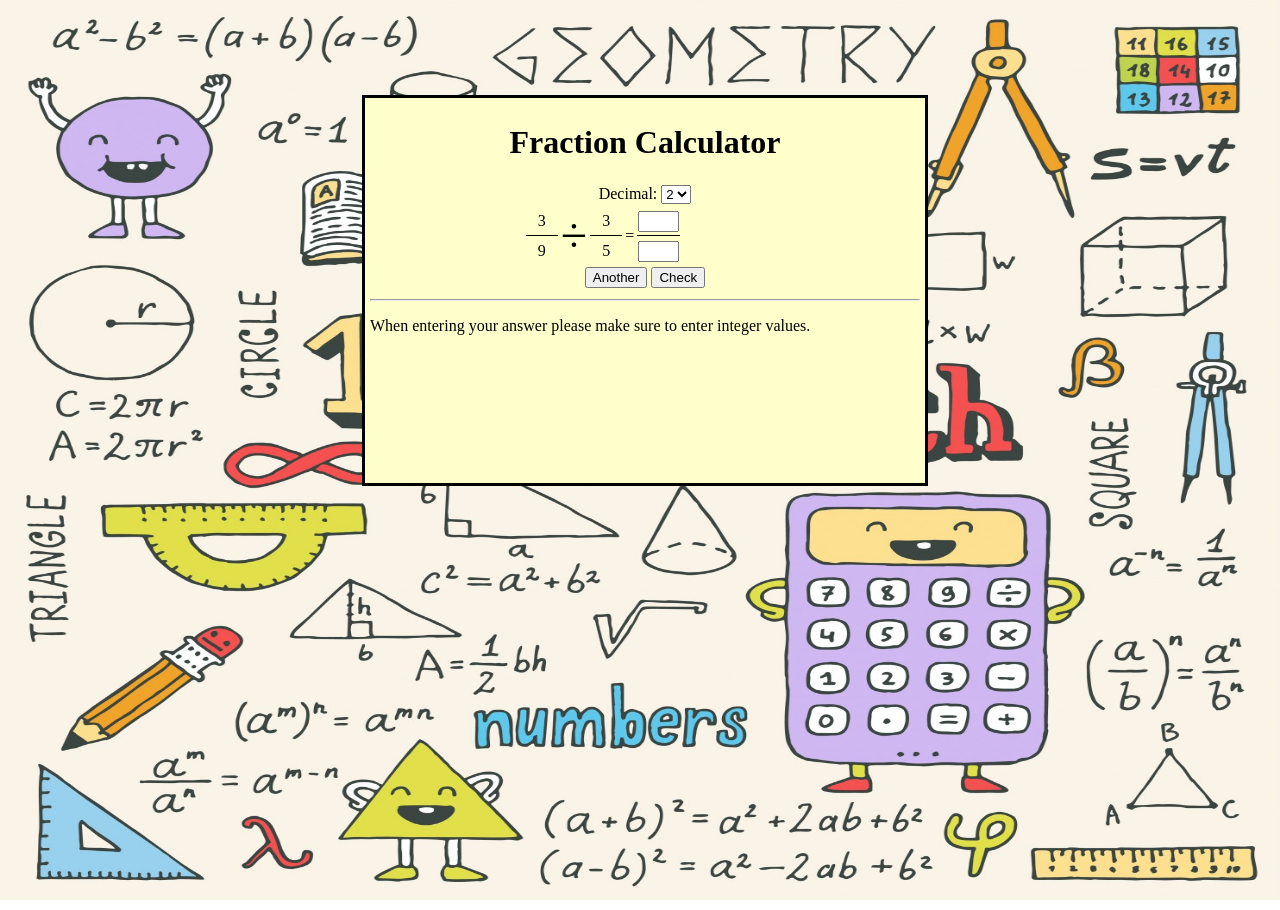
<file: Fraction Calculator Y1 S2/index.html>
<!DOCTYPE html>
<html lang="en">
<head>
	<meta charset="UTF-8">
	<meta http-equiv="X-UA-Compatible" content="IE=edge">
	<meta name="viewport" content="width=device-width, initial-scale=1.0">
	<title>Fractions Calculator</title>
	<link rel="stylesheet" type="text/css" href="css/CSSFile.css"/> 
	<script type="text/javascript" src="js/JSFile.js"></script>
</head>
<body>
	<h1>Fraction Calculator</h1>
	<table>
		<tr>
			<td colspan="6">
				Decimal:
				<select id="places">
					<option value="2">2</option>
					<option value="3">3</option>
					<option value="4">4</option>
				</select>
			</td>
		</tr>
		<tr>
			<td id="a" class="borderBottom" width="30px"> </td>
			<td rowspan="2" style="font-size:3em;">&divide;</td>
			<td id="c" class="borderBottom" width="30px"> </td>
			<td rowspan="2">=</td>
			<td class="borderBottom"><input type="text" id="num" size="3"></td>
			<td rowspan="2" id="Feedback" width="80px">Correct</td>
		</tr>
		<tr>
			<td id="b"> </td>
			<td id="d"> </td>
			<td><input type="text" id="denum" size="3"></td>
		</tr>
		<tr>
			<td colspan="6">
				<input type="button" id="reset" value="Another">
				<input type="button" id="calc" value="Check">
			</td>
		</tr>
	</table>
	<hr>
	<p id="resultPara">When entering your answer please make sure to enter integer values.</p>
</body>
</html>
</file>
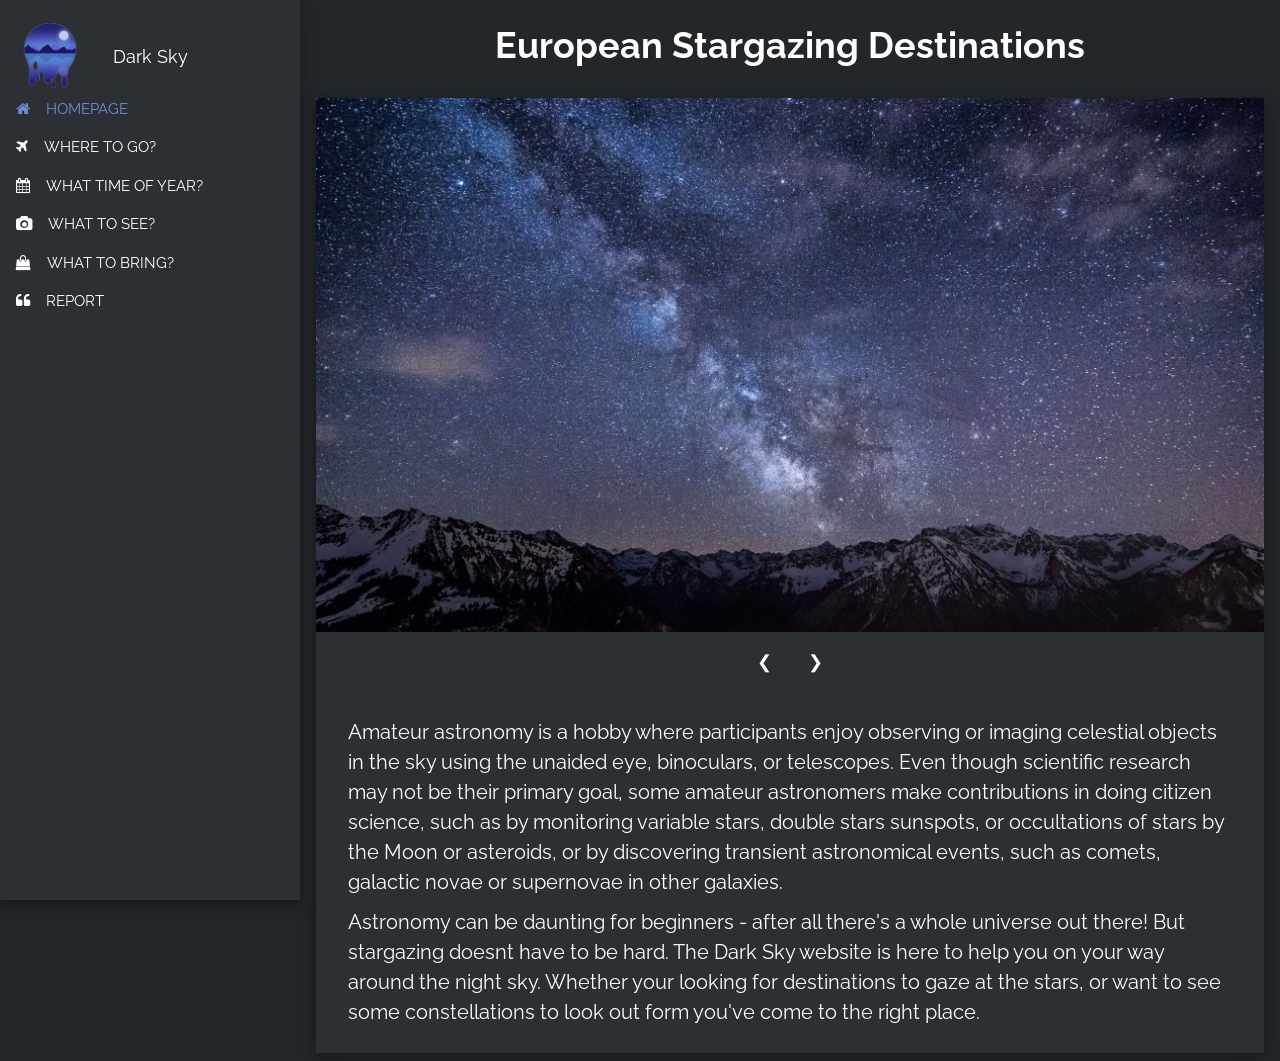
<file: Stargazing Project Y1 S1/index.html>
<!DOCTYPE html>
<html>
<title>Stargazing</title>
<meta charset="UTF-8">
<meta name="viewport" content="width=device-width, initial-scale=1">
<link rel="stylesheet" href="https://www.w3schools.com/w3css/4/w3.css">
<link rel="stylesheet" href="https://fonts.googleapis.com/css?family=Raleway">
<link rel="stylesheet" href="https://cdnjs.cloudflare.com/ajax/libs/font-awesome/4.7.0/css/font-awesome.min.css">
<link rel="stylesheet" href="css/custom.css">
<style>
body,h1,h2,h3,h4,h5,h6 {font-family: "Raleway", sans-serif}
</style>
<body class="NotBlack w3-content TextColor" style="max-width:1600px">

<!-- Sidebar/menu -->
<nav class="w3-sidebar w3-collapse Dark left w3-animate-left borderShadow" style="z-index:3;width:300px;" id="mySidebar"><br>
  <div class="w3-container">
    <a href="#" onclick="w3_close()" class="w3-hide-large w3-right w3-jumbo w3-padding w3-hover-grey" title="close menu">
      <i class="fa fa-remove"></i>
    </a>
    <div class="w3-display-container">
      <img src="images/Icon/transparency.png" style="width:25%;" class="w3-round">
      <div class="w3-display-middle w3-large">Dark Sky</div>      
  </div>
  </div>
  <div class="w3-bar-block">
    <a href="index.html" onclick="w3_close()" class="w3-bar-item w3-button w3-padding Blurple"><i class="fa fa-home w3-margin-right"></i>HOMEPAGE</a> 
    <a href="where-to-go.html" onclick="w3_close()" class="w3-bar-item w3-button w3-padding"><i class="fa fa-plane w3-margin-right"></i>WHERE TO GO?</a> 
    <a href="time-of-year.html" onclick="w3_close()" class="w3-bar-item w3-button w3-padding"><i class="fa fa-calendar w3-margin-right"></i>WHAT TIME OF YEAR?</a>
    <a href="what-to-see.html" onclick="w3_close()" class="w3-bar-item w3-button w3-padding"><i class="fa fa-camera	w3-margin-right"></i>WHAT TO SEE?</a>
    <a href="what-to-bring.html" onclick="w3_close()" class="w3-bar-item w3-button w3-padding"><i class="fa fa-shopping-bag w3-margin-right"></i>WHAT TO BRING?</a>
    <a href="report.html" onclick="w3_close()" class="w3-bar-item w3-button w3-padding"><i class="fa fa-quote-left w3-margin-right"></i>REPORT</a>
  </div>
</nav>

<!-- Overlay effect when opening sidebar on small screens -->
<div class="w3-overlay w3-hide-large w3-animate-opacity" onclick="w3_close()" style="cursor:pointer" title="close side menu" id="myOverlay"></div>

<!-- !PAGE CONTENT! -->
<div class="w3-main" style="margin-left:300px">

  <!-- Header -->
  <header id="Stargazing">
    <span class="w3-button w3-hide-large w3-xxlarge w3-hover-text-grey" onclick="w3_open()"><i class="fa fa-bars"></i></span>
    <div class="w3-container">
    <h1 class="w3-center w3-padding"><b>European Stargazing Destinations</b></h1>
    
    </div>
  </header>
  
  <!-- Main Slideshow -->
   <section>
      <div class="w3-row w3-padding w3-animate-opacity">
        <div class="w3-card-4 Dark">
          <div class="w3-center ">
            <img style="width: 100%;" class="mySlides w3-animate-opacity"  src="images/Slideshow/1.jpg">
            <img style="width: 100%;" class="mySlides w3-animate-opacity" src="images/Slideshow/2.jpg">
            <img style="width: 100%;" class="mySlides w3-animate-opacity" src="images/Slideshow/3.jpg">
            <img style="width: 100%;" class="mySlides w3-animate-opacity" src="images/Slideshow/4.jpg">          
          </div>
          <div class="w3-center w3-padding"> 
            <button class="w3-button w3-round w3-large w3-align-left" onclick="plusDivs(-1)">&#10094;</button>
            <button class="w3-button w3-round w3-large w3-align-right" onclick="plusDivs(+1)">&#10095;</button>
          </div>
          <div class="w3-padding">
            <div class="w3-padding">           
              <h4 class="w3-left-align">Amateur astronomy is a hobby where participants enjoy observing or imaging celestial objects in the sky using the unaided eye, binoculars, or telescopes. Even though scientific research may not be their primary goal, some amateur astronomers make contributions in doing citizen science, such as by monitoring variable stars, double stars sunspots, or occultations of stars by the Moon or asteroids, or by discovering transient astronomical events, such as comets, galactic novae or supernovae in other galaxies.</h4>
              <h4 class="w3-left-align">Astronomy can be daunting for beginners - after all there's a whole universe out there! But stargazing doesnt have to be hard. The Dark Sky website is here to help you on your way around the night sky. Whether your looking for destinations to gaze at the stars, or want to see some constellations to look out form you've come to the right place.</h4>
            </div>
          </div>
        </div>
    </section>  

 
  
 
</div>
<!-- End page content -->

<!--Custom Scrollbar-->
<style>
  /* width */
  ::-webkit-scrollbar {
    width: 10px;
  }
  
  /* Track */
  ::-webkit-scrollbar-track { 
    border-radius: 10px;
    background: Dark; 
  }
   
  /* Handle */
  ::-webkit-scrollbar-thumb {
    background: #7289DA; 
    border-radius: 10px;
  }
  
  /* Handle on hover */
  ::-webkit-scrollbar-thumb:hover {
    background: #7289DA; 
  }
  </style>


<!--Script to open and close sidebar -->
<script>

function w3_open() {
    document.getElementById("mySidebar").style.display = "block";
    document.getElementById("myOverlay").style.display = "block";
}
 
function w3_close() {
    document.getElementById("mySidebar").style.display = "none";
    document.getElementById("myOverlay").style.display = "none";
}
</script>


<!-- Slideshow Script -->
<script> 
var slideIndex = 1;
showDivs(slideIndex);

function plusDivs(n) {
  showDivs(slideIndex += n);
}

function showDivs(n) {
  var i;
  var x = document.getElementsByClassName("mySlides");
  if (n > x.length) {slideIndex = 1}
  if (n < 1) {slideIndex = x.length} ;
  for (i = 0; i < x.length; i++) {
    x[i].style.display = "none";
  }
  x[slideIndex-1].style.display = "block";
}
</script>

</body>
</html>
</file>
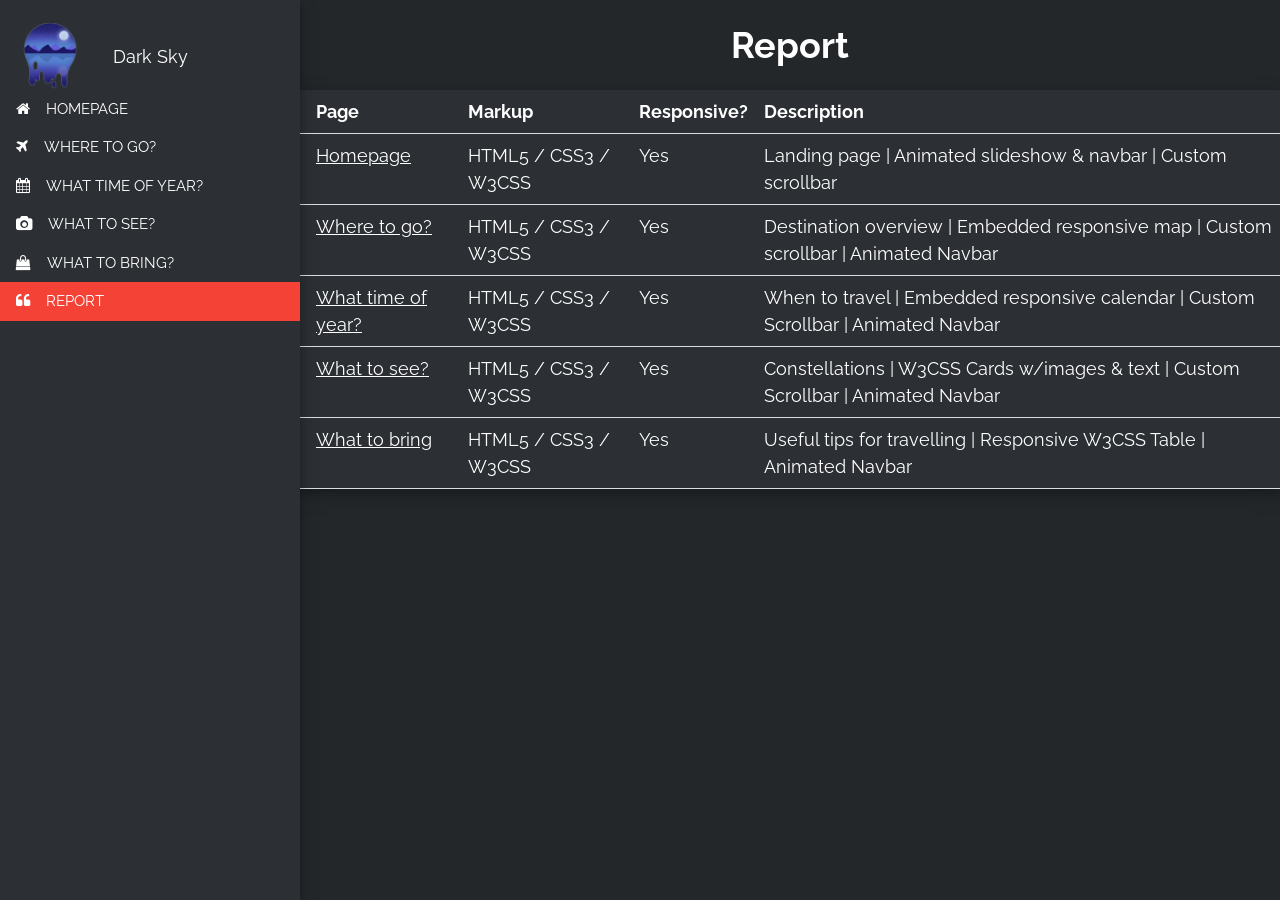
<file: Stargazing Project Y1 S1/report.html>
<!DOCTYPE html>
<html>
<title>Stargazing</title>
<meta charset="UTF-8">
<meta name="viewport" content="width=device-width, initial-scale=1">
<link rel="stylesheet" href="https://www.w3schools.com/w3css/4/w3.css">
<link rel="stylesheet" href="https://fonts.googleapis.com/css?family=Raleway">
<link rel="stylesheet" href="https://cdnjs.cloudflare.com/ajax/libs/font-awesome/4.7.0/css/font-awesome.min.css">
<link rel="stylesheet" href="css/custom.css">
<style>
body,h1,h2,h3,h4,h5,h6 {font-family: "Raleway", sans-serif}
</style>
<body class="NotBlack w3-content TextColor" style="max-width:1600px">

<!-- Sidebar/menu -->
<nav class="w3-sidebar w3-collapse Dark left w3-animate-left borderShadow" style="z-index:3;width:300px;" id="mySidebar"><br>
  <div class="w3-container">
    <a href="#" onclick="w3_close()" class="w3-hide-large w3-right w3-jumbo w3-padding w3-hover-grey" title="close menu">
      <i class="fa fa-remove"></i>
    </a>
    <div class="w3-display-container">
      <img src="images/Icon/transparency.png" style="width:25%;" class="w3-round">
      <div class="w3-display-middle w3-large">Dark Sky</div>      
  </div>
  </div>
  <div class="w3-bar-block">
    <a href="index.html" onclick="w3_close()" class="w3-bar-item w3-button w3-padding "><i class="fa fa-home w3-margin-right"></i>HOMEPAGE</a> 
    <a href="where-to-go.html" onclick="w3_close()" class="w3-bar-item w3-button w3-padding"><i class="fa fa-plane w3-margin-right"></i>WHERE TO GO?</a> 
    <a href="time-of-year.html" onclick="w3_close()" class="w3-bar-item w3-button w3-padding"><i class="fa fa-calendar w3-margin-right"></i>WHAT TIME OF YEAR?</a>
    <a href="what-to-see.html" onclick="w3_close()" class="w3-bar-item w3-button w3-padding"><i class="fa fa-camera	w3-margin-right"></i>WHAT TO SEE?</a>
    <a href="what-to-bring.html" onclick="w3_close()" class="w3-bar-item w3-button w3-padding"><i class="fa fa-shopping-bag w3-margin-right"></i>WHAT TO BRING?</a>
    <a href="report.html" onclick="w3_close()" class="w3-bar-item w3-button w3-padding w3-red"><i class="fa fa-quote-left w3-margin-right"></i>REPORT</a>

  </div>
</nav>

<!-- Overlay effect when opening sidebar on small screens -->
<div class="w3-overlay w3-hide-large w3-animate-opacity" onclick="w3_close()" style="cursor:pointer" title="close side menu" id="myOverlay"></div>

<!-- !PAGE CONTENT! -->
<div class="w3-main" style="margin-left:300px">

  <!-- Header -->
  <header id="Stargazing">
    <span class="w3-button w3-hide-large w3-xxlarge w3-hover-text-grey" onclick="w3_open()"><i class="fa fa-bars"></i></span>
    <div class="w3-container">
    <h1 class="w3-center w3-padding"><b>Report</b></h1>
    
    </div>
  </header>
  
<!--Table-->
<table class="w3-table w3-bordered w3-card w3-large  w3-animate-opacity borderShadow Dark">
	<tbody>
		<tr>
			<th>Page</th>
			<th>Markup </th>
			<th>Responsive?</th>
			<th>Description</th>
		</tr>
		<tr>
			<td><a href="index.html">Homepage</a></td>
			<td>HTML5 / CSS3 / W3CSS</td>
			<td>Yes</td>
			<td>Landing page | Animated slideshow & navbar | Custom scrollbar</td>
		</tr>
		<tr>
			<td><a href="where-to-go.html">Where to go?</a> </td>
			<td>HTML5 / CSS3 / W3CSS</td>
			<td>Yes</td>
			<td>Destination overview | Embedded responsive map | Custom scrollbar | Animated Navbar </td>
		</tr>
		<tr>
			<td><a href="time-of-year.html">What time of year?</a></td>
			<td>HTML5 / CSS3 / W3CSS</td>
			<td>Yes</td>
			<td>When to travel | Embedded responsive calendar | Custom Scrollbar | Animated Navbar</td>
		</tr>
		<tr>
			<td><a href="what-to-see.html">What to see?</a></td>
			<td>HTML5 / CSS3 / W3CSS</td>
			<td>Yes</td>
			<td>Constellations | W3CSS Cards w/images & text | Custom Scrollbar | Animated Navbar </td>
		</tr>
		<tr>
			<td><a href="what-to-bring.html">What to bring</a></td>
			<td>HTML5 / CSS3 / W3CSS</td>
			<td>Yes</td>
			<td>Useful tips for travelling | Responsive W3CSS Table | Animated Navbar </td>
		</tr>
	</tbody>
</table>
 
  
 
</div>
<!-- End page content -->

<!--Custom Scrollbar-->
<style>
  /* width */
  ::-webkit-scrollbar {
    width: 10px;
  }
  
  /* Track */
  ::-webkit-scrollbar-track { 
    border-radius: 10px;
    background: Dark; 
  }
   
  /* Handle */
  ::-webkit-scrollbar-thumb {
    background: #7289DA; 
    border-radius: 10px;
  }
  
  /* Handle on hover */
  ::-webkit-scrollbar-thumb:hover {
    background: #7289DA; 
  }
  </style>


<!--Script to open and close sidebar -->
<script>

function w3_open() {
    document.getElementById("mySidebar").style.display = "block";
    document.getElementById("myOverlay").style.display = "block";
}
 
function w3_close() {
    document.getElementById("mySidebar").style.display = "none";
    document.getElementById("myOverlay").style.display = "none";
}
</script>

</body>
</html>
</file>
<file: Fraction Calculator Y1 S2/css/CSSFile.css>
html{
	width: 100%;
	height: 100%;
	background-color: white;
	background-image: url("../images/Mathematics.jpg");
	background-size: 100% 100%;
	background-position: center center;
	background-attachment: fixed;
	background-repeat: no-repeat;
	font-family: Comic Sans MS;
	padding: 5px;
	overflow:hidden;
}	
body{
	margin: 0 auto;
	margin-top:7%;
	width: 550px;
	height: 375px;
	padding: 5px;
	background-color: rgb(255,255,204);
	border-style: solid;
}
h1, h2, h3{text-align: center;}
table{
	margin: 0 auto;
	text-align: center;
}
.borderBottom{
	border-bottom: 1px solid;
}
</file>
<file: Stargazing Project Y1 S1/css/custom.css>
.Blurple{
    color:#7289DA;
}

.Greyple{
    color:#99AAB5
}

.Dark{
    background-color:#2C2F33
}

.NotBlack{
    background-color: #23272A
}

.TextColor{
    color: white;
}

.ScrollTrack{
    color: #2e3338;
}

.ScrollBar{
    color: #202225
}

.left{
    transition: 1s;
    left: 0;
}

.container {
  position: relative;
  overflow: hidden;
  width: 100%;
  padding-top: 56.25%; /* 16:9 Aspect Ratio (divide 9 by 16 = 0.5625) */
}

/* Then style the iframe to fit in the container div with full height and width */
.responsive-iframe {
    position: absolute;
    top: 0;
    left: 0;
    bottom: 0;
    right: 0;
    width: 100%;
    height: 100%;
  }
  
  .borderShadow{
    box-shadow: 0 4px 8px 0 rgba(0, 0, 0, 0.2), 0 6px 20px 0 rgba(0, 0, 0, 0.19);
  }
</file>
